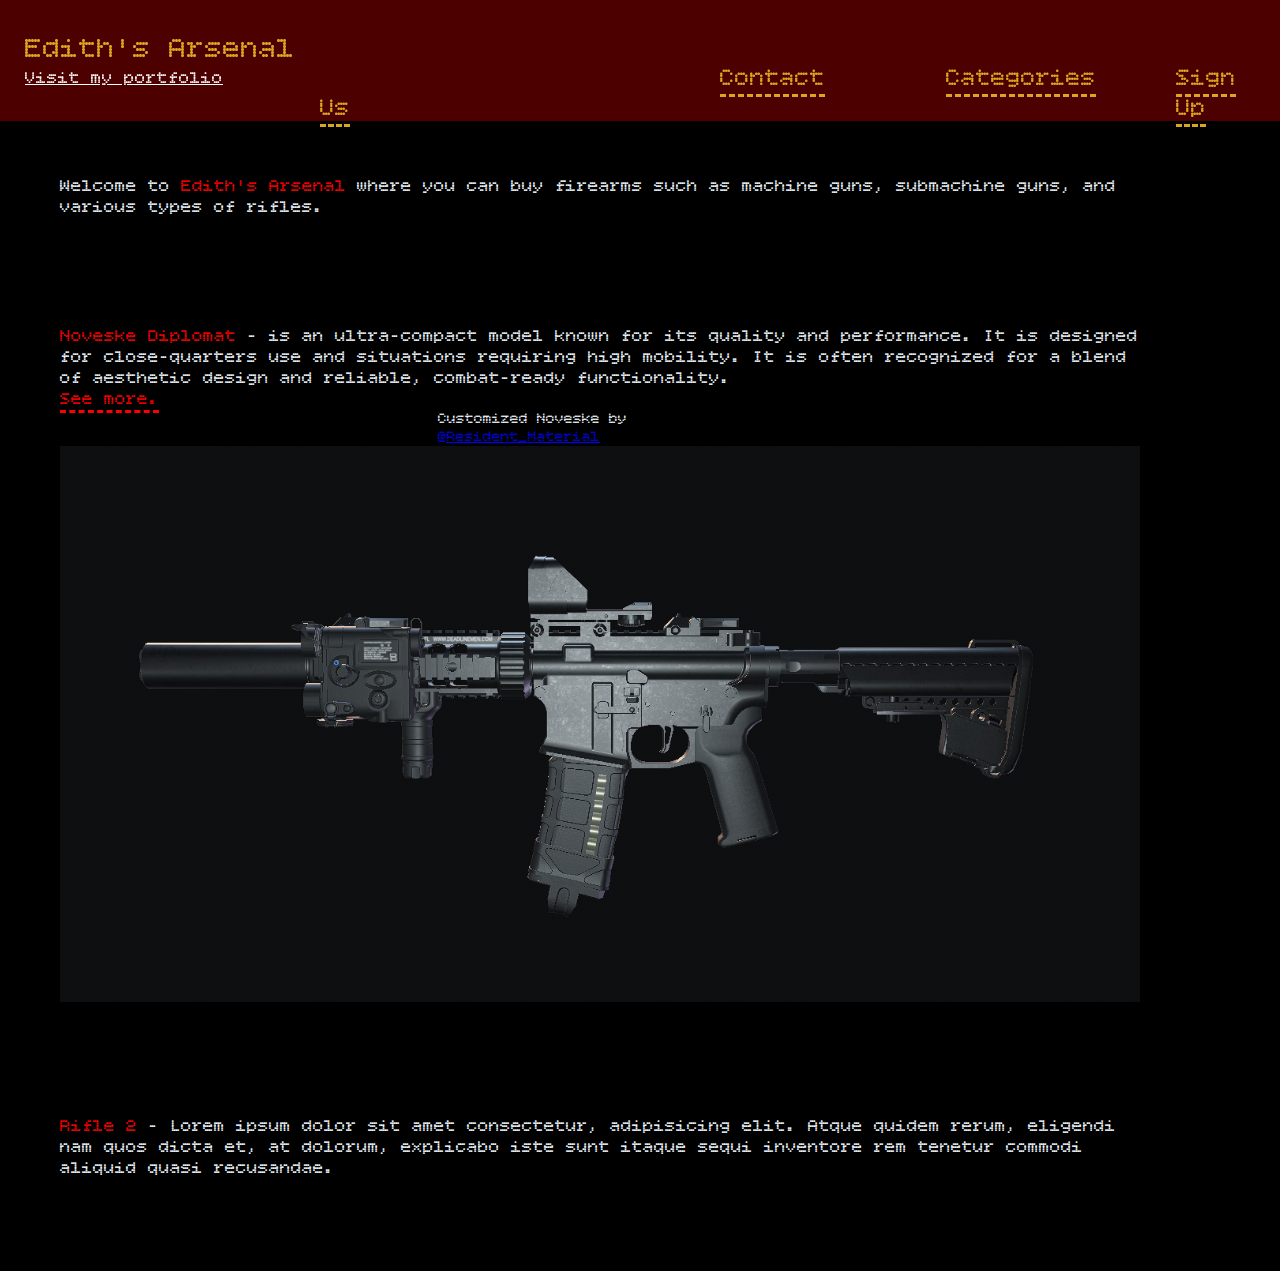
<file: Index.html>
<!DOCTYPE html>
<html lang="en">
<head>
    <title>Arsenal Sample Site</title>
    <link rel="stylesheet" href="main1.css">
</head>
<body>
    <header>
        <p id="EdithTitle">Edith's Arsenal</p>
        <a href="https://timothyilao.github.io/My-first-testing-website" id="a1">Visit my portfolio</a>

        <nav class="navi">
            <ul class="navlist">
      <li><a href="#" id="nav1">Contact Us</a></li>
      <li><a href="#" id="nav2">Categories</a></li>
      <li><a href="#" id="nav3">Sign Up</a></li>
            </ul>
            <form class="Searchbar">
        </nav>
        
        <!--<input link="search" placeholder="Submachine gun...">
        <button>Submit</button>
            </form> --->
            
    </header>
    <section class="sec1"> <!---Ano to introduction--->
        <p>Welcome to <span>Edith's Arsenal</span> where you can buy firearms such as machine guns, submachine guns, and various types of rifles.
        </p> 
    </section>    
    
    <section class="sec2">
        <p><span>Noveske Diplomat</span> -  is an ultra-compact model known for its
             quality and performance. It is designed for close-quarters use and situations requiring high mobility. It is often recognized
              for a blend of aesthetic design and reliable,
             combat-ready functionality.</p> <a id="noveskemore" href="noveskepage/noveske.html">See more.</a>
             <br>
             <p id="noveskeTM">Customized Noveske by <a href="https://www.reddit.com/user/Resident_Material899">@Resident_Material</a></p>
             <img id="noveske" source src="pics/noveske.png">
    </section> 
    
    

    <section class="sec3">
        <p> <span>Rifle 2</span> - Lorem ipsum dolor sit amet consectetur, adipisicing elit. Atque quidem rerum, eligendi nam quos dicta et, at dolorum, explicabo iste sunt itaque sequi inventore rem tenetur commodi aliquid quasi recusandae.</p>
    </section> 
    
</body>
</html>
</file>
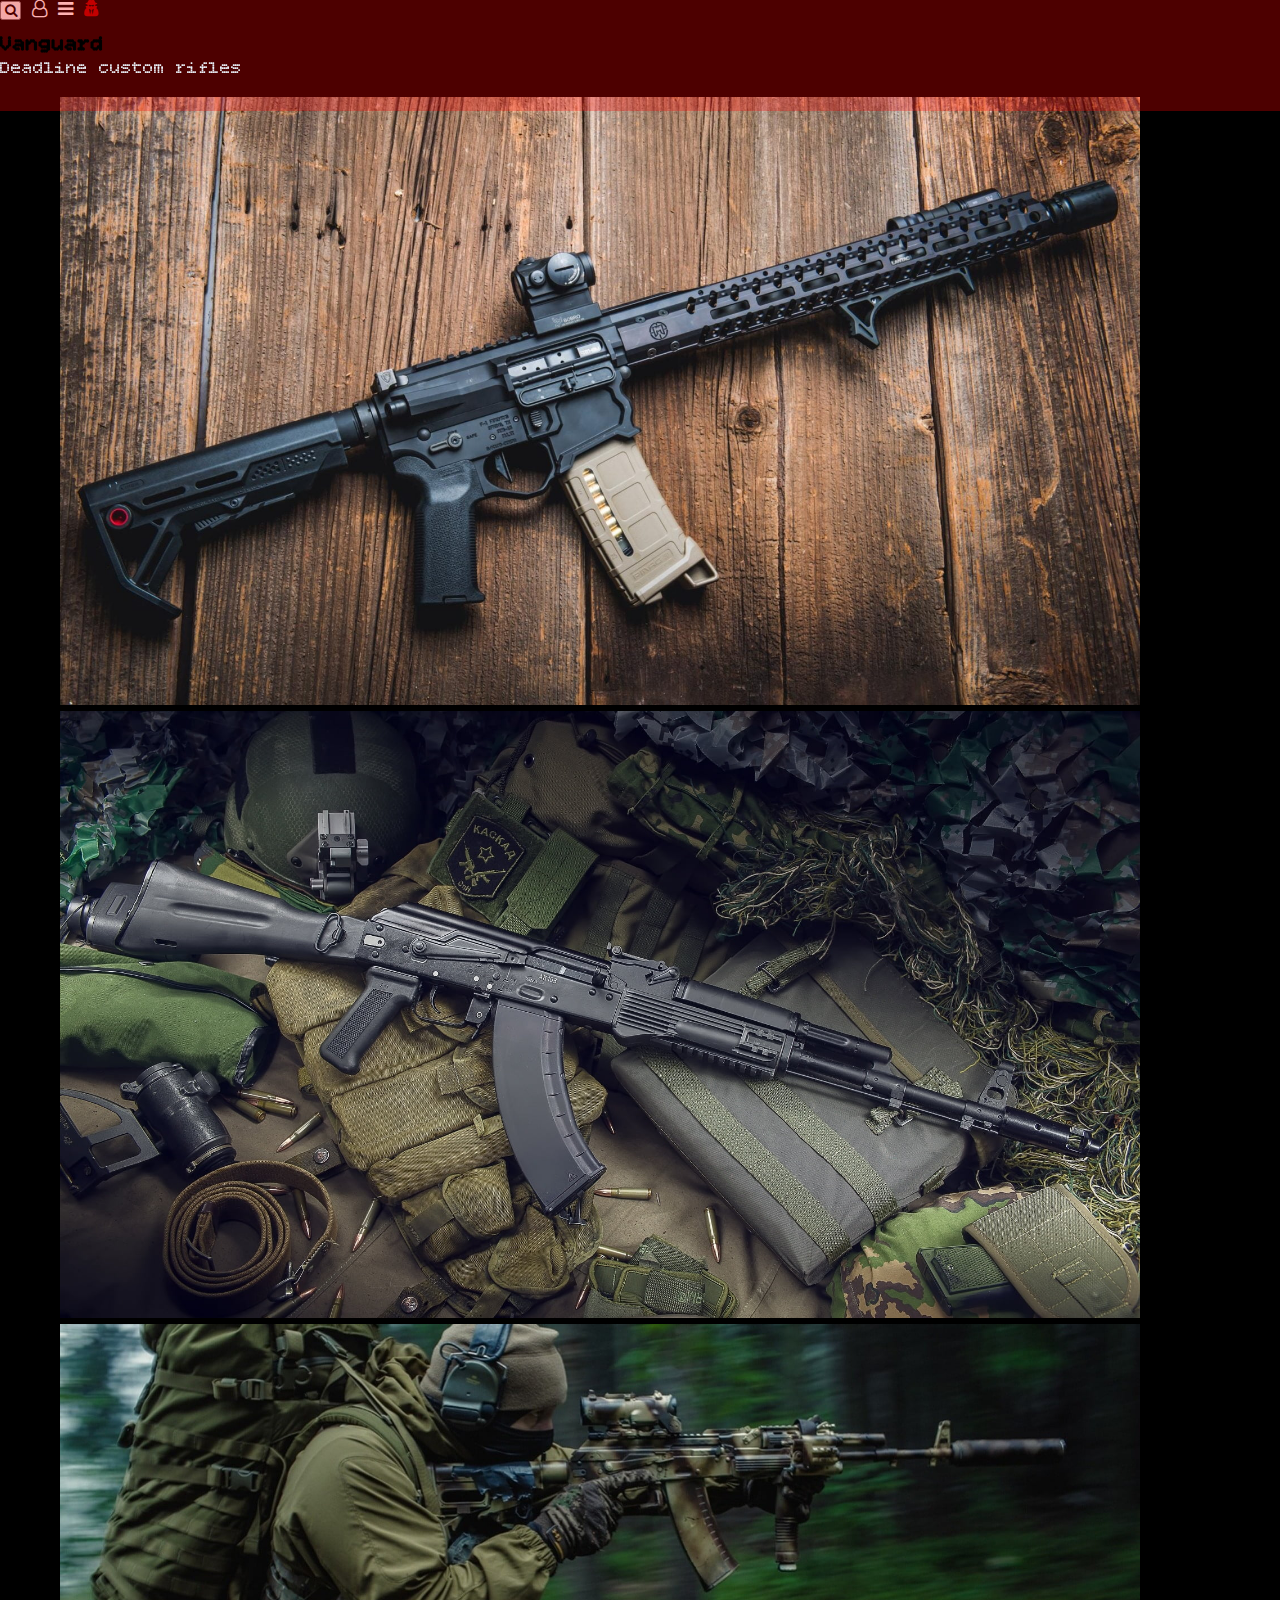
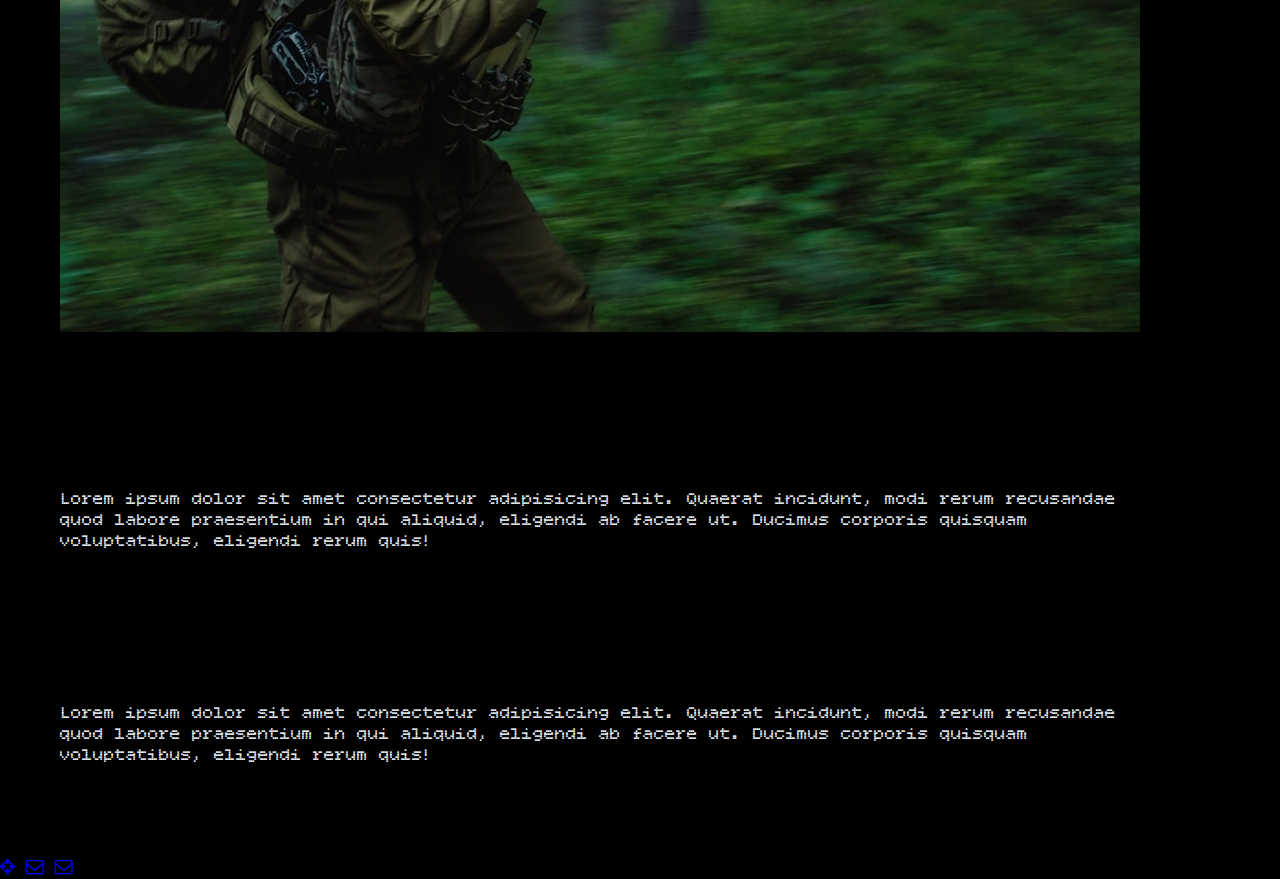
<file: index.html>
<!DOCTYPE html>
<html lang="en">
<head>
    <meta charset="UTF-8">
    <meta name="viewport" content="width=device-width, initial-scale=1.0">
    <link rel="stylesheet" href="https://cdnjs.cloudflare.com/ajax/libs/font-awesome/4.7.0/css/font-awesome.min.css">
    <title>Title Website</title>
    <link rel="stylesheet" href="main1.css">
</head>
<body>
    <header>
        <h3 id="webtitle">Vanguard</h3>
        <p id="webtitle2">Deadline custom rifles</p>
    </header>
   

    <nav class="navicons">
            <button class="search-button" type="submit"><i class="fa fa-fw fa-search"></i></button>
            <a href="#" style="color: white;"><i class="fa fa-user-o" aria-hidden="true"></i></a>
            <a id="menu" href="#" style="color: white";><i class="fa fa-bars" aria-hidden="true"></i></a>
             <a id="myportfolio" href="https://timothyilao.github.io/My-first-testing-website" style="color: rgb(170, 0, 0);"><i class="fa fa-user-secret" aria-hidden="true"></i></a>
    </nav>
    
    <section class="container">
        <div class="noveskeslide">
            <img id="slide1" src="pictures/prop1.jpg">
            <img id="slide2" src="pictures/prop2.jpg">
            <img id="slide3" src="pictures/prop3.jpg">
         </div>
         <div class="noveskenav">
            <a href="#slide1"></a>
            <a href="#slide2"></a>
            <a href="#slide3"></a>
         </div>
    </section>
    <section class="noveske1">
        <h1 id="noveske1dsc">Lorem -</h1>
        <p id="noveske2dsc">Lorem ipsum dolor sit amet consectetur adipisicing elit. 
            Quaerat incidunt, modi rerum recusandae quod labore praesentium in qui aliquid,
             eligendi ab facere ut. Ducimus corporis quisquam voluptatibus, eligendi rerum quis! </p>
    </section>

    <section class="sec2">
        <h1 id="sec2t">Categories -</h1>
        <p id="sec2desc">Lorem ipsum dolor sit amet consectetur adipisicing elit. 
            Quaerat incidunt, modi rerum recusandae quod labore praesentium in qui aliquid,
             eligendi ab facere ut. Ducimus corporis quisquam voluptatibus, eligendi rerum quis! </p>
    </section>

    <Footer class="isthistheend">
        <nav id="footernav">
            <ul>
        <a href="#"><i class="fa fa-crosshairs" aria-hidden="true"></i></a>
        <a href="#"><i class="fa fa-envelope-o" aria-hidden="true"></i></a>
        <a href="#"><i class="fa fa-envelope-o" aria-hidden="true"></i></a>
            </ul>
        </nav>
    </Footer>
</body>
</html>
</file>
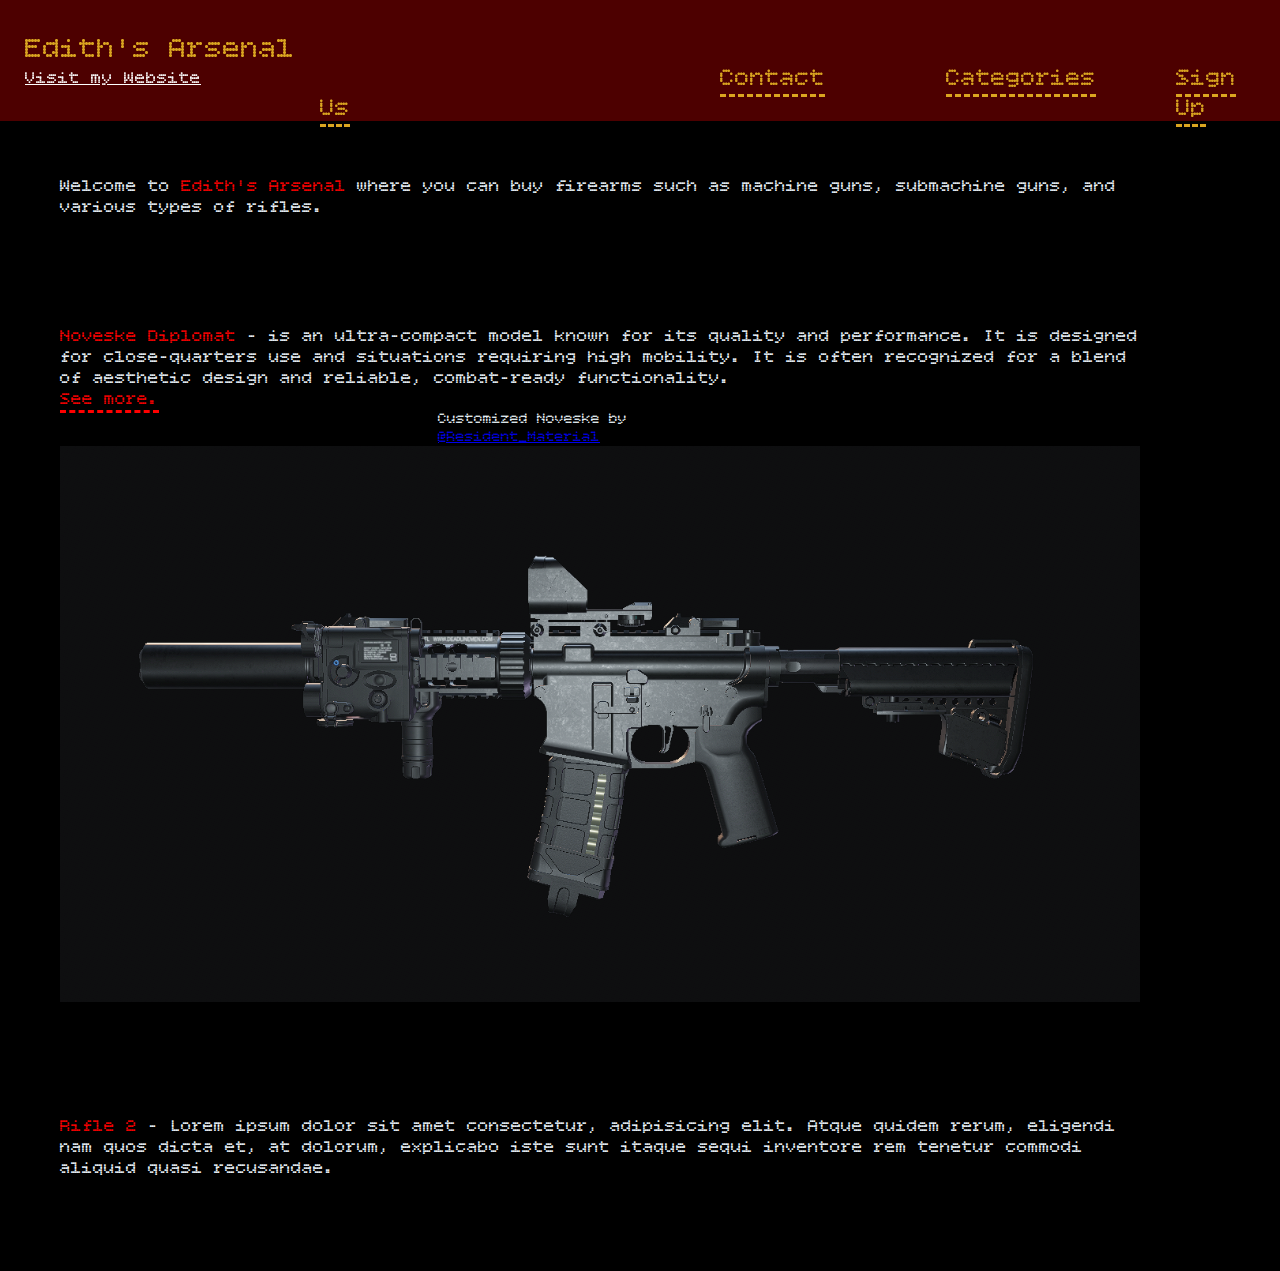
<file: EcomTimo/main.html>
<!DOCTYPE html>
<html lang="en">
<head>
    <title>Arsenal Sample Site</title>
    <link rel="stylesheet" href="main1.css">
</head>
<body>
    <header>
        <p id="EdithTitle">Edith's Arsenal</p>
        <a href="https://timothyilao.github.io/My-first-testing-website" id="a1">Visit my Website</a>

        <nav class="navi">
            <ul class="navlist">
      <li><a href="#" id="nav1">Contact Us</a></li>
      <li><a href="#" id="nav2">Categories</a></li>
      <li><a href="#" id="nav3">Sign Up</a></li>
            </ul>
            <form class="Searchbar">
        </nav>
        
        <!--<input link="search" placeholder="Submachine gun...">
        <button>Submit</button>
            </form> --->
            
    </header>
    <section class="sec1"> <!---Ano to introduction--->
        <p>Welcome to <span>Edith's Arsenal</span> where you can buy firearms such as machine guns, submachine guns, and various types of rifles.
        </p> 
    </section>    
    
    <section class="sec2">
        <p><span>Noveske Diplomat</span> -  is an ultra-compact model known for its
             quality and performance. It is designed for close-quarters use and situations requiring high mobility. It is often recognized
              for a blend of aesthetic design and reliable,
             combat-ready functionality.</p> <a id="noveskemore" href="noveskepage/noveske.html">See more.</a>
             <br>
             <p id="noveskeTM">Customized Noveske by <a href="https://www.reddit.com/user/Resident_Material899">@Resident_Material</a></p>
             <img id="noveske" source src="pics/noveske.png">
    </section> 
    
    

    <section class="sec3">
        <p> <span>Rifle 2</span> - Lorem ipsum dolor sit amet consectetur, adipisicing elit. Atque quidem rerum, eligendi nam quos dicta et, at dolorum, explicabo iste sunt itaque sequi inventore rem tenetur commodi aliquid quasi recusandae.</p>
    </section> 
    
</body>
</html>
</file>
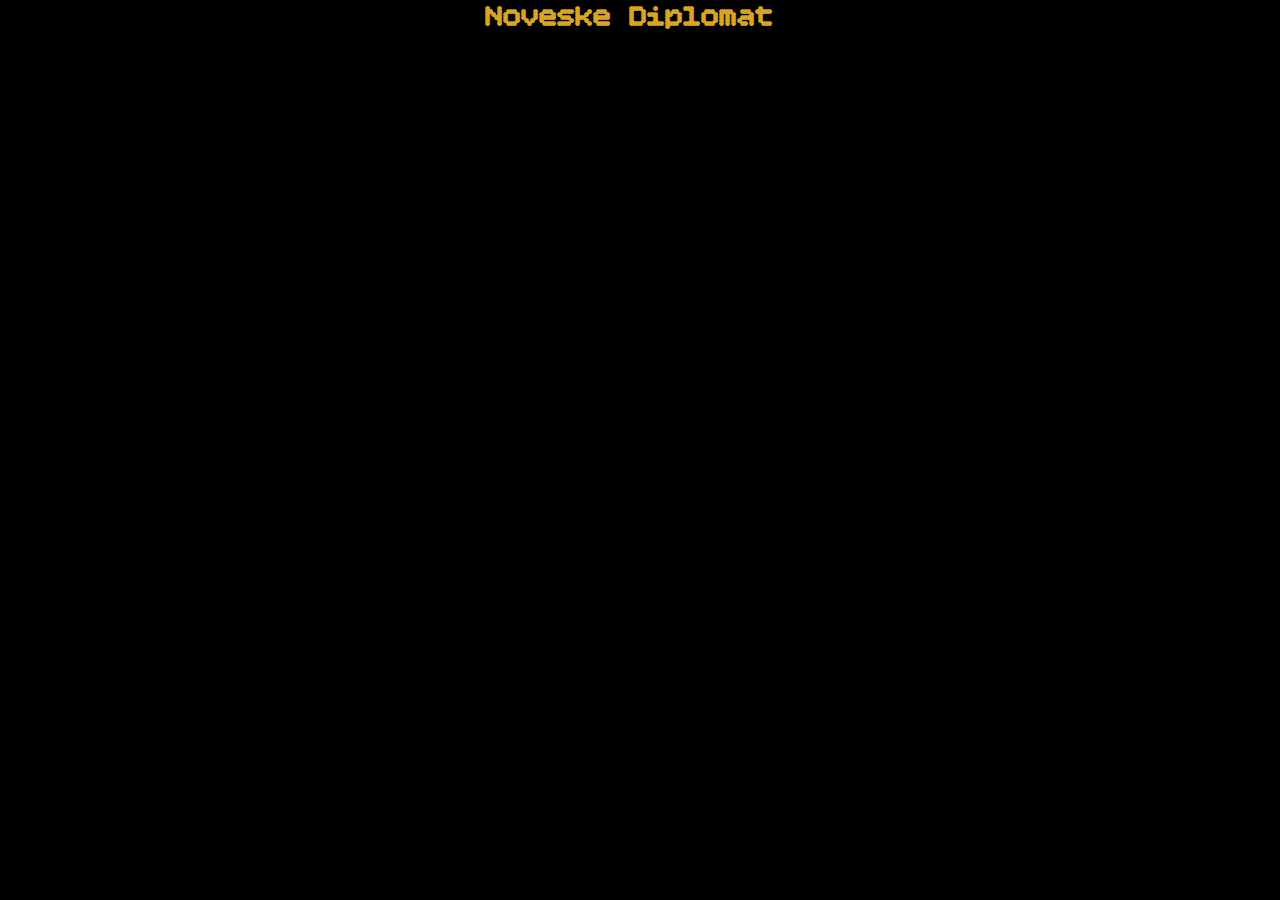
<file: noveskepage/noveske.html>
<!DOCTYPE html>
<html lang="en">
<head>
    <meta charset="UTF-8">
    <meta name="viewport" content="width=device-width, initial-scale=1.0">
    <title>Noveske Description</title>
    <link rel="stylesheet" href="noveske1.css">
</head>
<body>
    <h2>Noveske Diplomat</h2>
</body>
</html>
</file>
<file: main1.css>
@import url('https://fonts.googleapis.com/css2?family=Bitcount+Grid+Single:wght@100..900&display=swap');
*{
    margin: 0 auto;
    padding: 0;
    
}
body{
    background-color: rgb(0, 0, 0);
    padding: 2px;
    font-size: 2rem;
    margin: 0;
    padding: 0;
    font-family: "Bitcount Grid Single", system-ui;
    overflow-x: hidden;
    font-size:18px;
    max-width: 1200px;
}
html{
    scroll-behavior: smooth;
}
header{
    top: 0%;
    background-color: rgba(255, 0, 0, 0.301);
    padding: 2rem 0rem;
    width: 100%;
    position: fixed;
}

#EdithTitle{
    color: goldenrod;
    margin-left: 25px;
    font-size: 30px;
}
#a1{
    color: rgb(255, 255, 255);
    right: 50%;
    margin-left: 25px;
}
.navi{
    display: flex;
  position: fixed;
  max-width: 75%;
  margin: 0;
  left: 25%;
  margin-top: -25px;
  font-size: 25px;
}
.navlist{
    display: flex;
    gap: 5rem;
}
li{
    list-style: none;
    display: inline-block;
}
#nav1/*Contact Us*/{
    color:goldenrod;
    margin-left: 25rem;
    text-decoration: none;
    border-style: none none dashed;
    border-color: goldenrod;
}
#nav1:hover{
    color:rgb(255, 255, 255);
    border-style: none none dashed;
    border-color: rgb(255, 255, 255);
}
#nav2 /*Sign In*/{
    
    color:goldenrod;
    text-decoration: none;
    border-style: none none dashed;
    border-color: goldenrod;
}
#nav2:hover{
    color:rgb(255, 255, 255);
    border-style: none none dashed;
    border-color: rgb(255, 255, 255);
}
#nav3/*Sign up*/{
    color:goldenrod;
    text-decoration: none;
    border-style: none none dashed;
    border-color: goldenrod;
}
#nav3:hover{
    border-style: none none dashed;
    border-color: rgb(255, 255, 255);
    color:rgb(255, 255, 255);;
}
@media (max-width: 879px) /*Selpon*/ {
    *{
        top: 0;
        left: 0;
        max-width: 350px;
        height: 450px;
    }
    
    .navlist{
        gap: 0.5rem;
    }
    .navi {
        padding: 0 15px;
        display: flex;
        max-width: 250px;
  }
  #noveskeTM{
    font-size: 10px;
  }
} 
p{
    color: aliceblue;
}

section{
    align-items: center;
    margin: 60px;
    padding-bottom: 2rem;
    padding-top: 1rem;
    flex-wrap:wrap;
}
.sec1{
    align-items: center;
    margin-top: 10rem;
}
span{
    color: red;
}
img{
    width:100%;
    max-width: 1280px;
}
#noveskeTM{
    position: center;
    margin-left: 35%;
    margin-right: 45%;
    font-size: 15px;
}
#noveskemore{
    color: red;
    text-decoration: none;
    border-bottom: dashed;
}
#noveskemore:hover{
    color:blue;
}
</file>
<file: EcomTimo/main1.css>
@import url('https://fonts.googleapis.com/css2?family=Bitcount+Grid+Single:wght@100..900&display=swap');
*{
    margin: 0 auto;
    padding: 0;
    
}
body{
    background-color: rgb(0, 0, 0);
    padding: 2px;
    font-size: 2rem;
    margin: 0;
    padding: 0;
    font-family: "Bitcount Grid Single", system-ui;
    overflow-x: hidden;
    font-size:18px;
    max-width: 1200px;
}
html{
    scroll-behavior: smooth;
}
header{
    top: 0%;
    background-color: rgba(255, 0, 0, 0.301);
    padding: 2rem 0rem;
    width: 100%;
    position: fixed;
}

#EdithTitle{
    color: goldenrod;
    margin-left: 25px;
    font-size: 30px;
}
#a1{
    color: rgb(255, 255, 255);
    right: 50%;
    margin-left: 25px;
}
.navi{
    display: flex;
  position: fixed;
  max-width: 75%;
  margin: 0;
  left: 25%;
  margin-top: -25px;
  font-size: 25px;
}
.navlist{
    display: flex;
    gap: 5rem;
}
li{
    list-style: none;
    display: inline-block;
}
#nav1/*Contact Us*/{
    color:goldenrod;
    margin-left: 25rem;
    text-decoration: none;
    border-style: none none dashed;
    border-color: goldenrod;
}
#nav1:hover{
    color:rgb(255, 255, 255);
    border-style: none none dashed;
    border-color: rgb(255, 255, 255);
}
#nav2 /*Sign In*/{
    
    color:goldenrod;
    text-decoration: none;
    border-style: none none dashed;
    border-color: goldenrod;
}
#nav2:hover{
    color:rgb(255, 255, 255);
    border-style: none none dashed;
    border-color: rgb(255, 255, 255);
}
#nav3/*Sign up*/{
    color:goldenrod;
    text-decoration: none;
    border-style: none none dashed;
    border-color: goldenrod;
}
#nav3:hover{
    border-style: none none dashed;
    border-color: rgb(255, 255, 255);
    color:rgb(255, 255, 255);;
}
@media (max-width: 879px) /*Selpon*/ {
    *{
        top: 0;
        left: 0;
        max-width: 350px;
        height: 450px;
    }
    
    .navlist{
        gap: 0.5rem;
    }
    .navi {
        padding: 0 15px;
        display: flex;
        max-width: 250px;
  }
  #noveskeTM{
    font-size: 10px;
  }
} 
p{
    color: aliceblue;
}

section{
    align-items: center;
    margin: 60px;
    padding-bottom: 2rem;
    padding-top: 1rem;
    flex-wrap:wrap;
}
.sec1{
    align-items: center;
    margin-top: 10rem;
}
span{
    color: red;
}
img{
    width:100%;
    max-width: 1280px;
}
#noveskeTM{
    position: center;
    margin-left: 35%;
    margin-right: 45%;
    font-size: 15px;
}
#noveskemore{
    color: red;
    text-decoration: none;
    border-bottom: dashed;
}
#noveskemore:hover{
    color:blue;
}
</file>
<file: noveskepage/noveske1.css>
@import url('https://fonts.googleapis.com/css2?family=Bitcount+Grid+Single:wght@100..900&display=swap');
*

*{
    padding: 0;
    margin: 0;
}
html{
    overflow-x: hidden;
    scroll-behavior: smooth;
}
body{
    background-color: black;
    font-family: "Bitcount Grid Single", system-ui;
}
h2{
    font-size: 30px;
    color:goldenrod;
    position: relative;
    justify-content: center;
    align-items: center;
    right: -38%;
}
</file>
